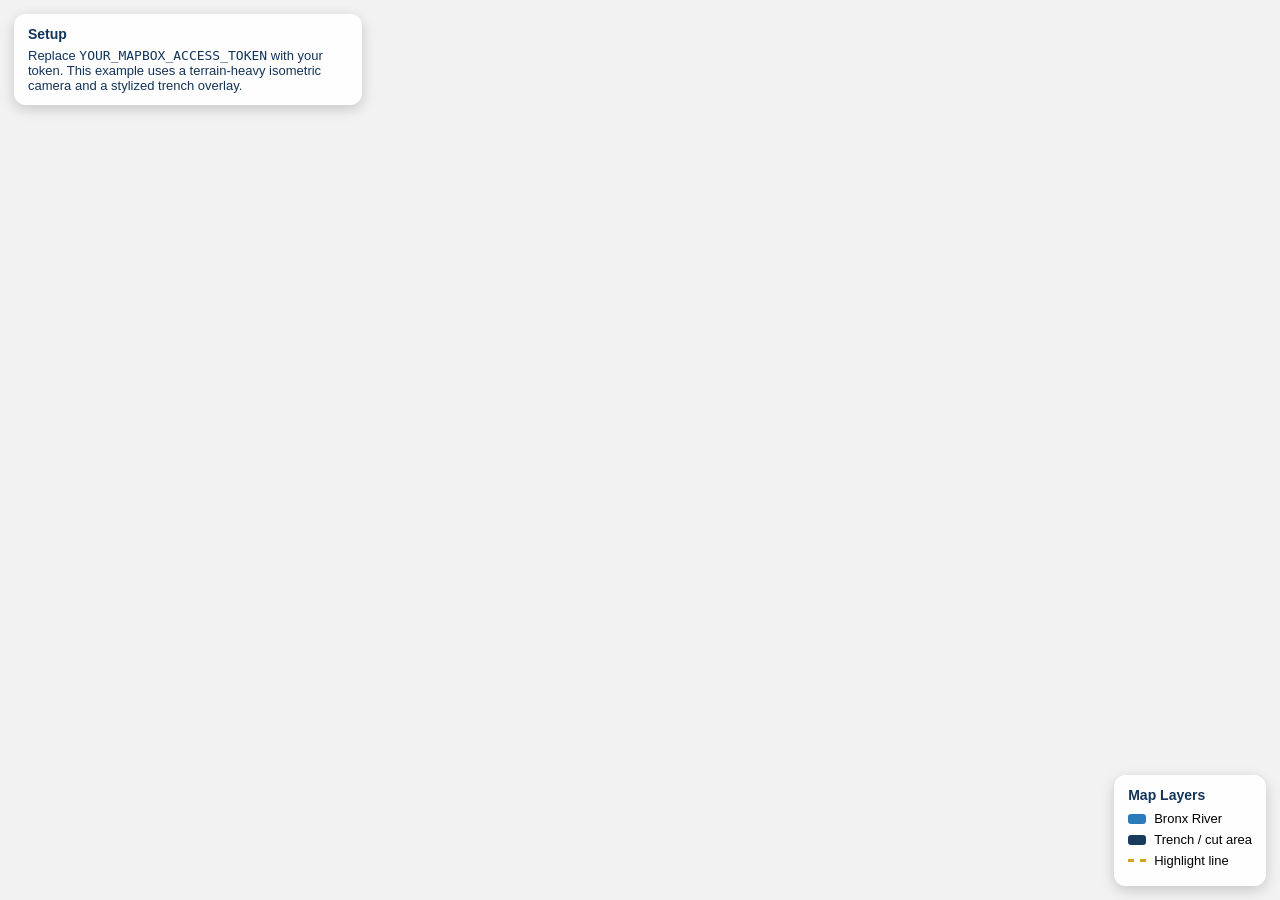
<file: map.html>
<!DOCTYPE html>
<html lang="en">
<head>
  <meta charset="utf-8" />
  <title>Cross Bronx Isometric Terrain Map</title>
  <meta name="viewport" content="width=device-width, initial-scale=1" />

  <link href="https://api.mapbox.com/mapbox-gl-js/v3.4.0/mapbox-gl.css" rel="stylesheet">
  <script src="https://api.mapbox.com/mapbox-gl-js/v3.4.0/mapbox-gl.js"></script>

  <style>
    html, body {
      margin: 0;
      padding: 0;
      width: 100%;
      height: 100%;
      background: #f2f2f2;
      font-family: Arial, sans-serif;
    }

    #map {
      position: absolute;
      inset: 0;
    }

    .label {
      background: rgba(255,255,255,0.92);
      color: #12345b;
      font-weight: 700;
      font-size: 14px;
      line-height: 1.15;
      padding: 6px 10px;
      border-radius: 10px;
      box-shadow: 0 2px 8px rgba(0,0,0,0.18);
      border: 1px solid rgba(18,52,91,0.15);
      white-space: nowrap;
    }

    .pin {
      width: 18px;
      height: 18px;
      border-radius: 50% 50% 50% 0;
      background: #e33b2f;
      transform: rotate(-45deg);
      border: 2px solid white;
      box-shadow: 0 2px 8px rgba(0,0,0,0.25);
      position: relative;
    }

    .pin::after {
      content: "";
      width: 6px;
      height: 6px;
      background: white;
      border-radius: 50%;
      position: absolute;
      left: 4px;
      top: 4px;
    }

    .marker-wrap {
      display: flex;
      align-items: center;
      gap: 8px;
      transform: translateY(-10px);
    }

    .mapboxgl-popup-content {
      border-radius: 12px;
      padding: 10px 12px;
      font-weight: 700;
    }

    .legend {
      position: absolute;
      right: 14px;
      bottom: 14px;
      z-index: 10;
      background: rgba(255,255,255,0.94);
      border-radius: 12px;
      padding: 12px 14px;
      box-shadow: 0 4px 14px rgba(0,0,0,0.18);
      font-size: 13px;
      max-width: 260px;
    }

    .legend h3 {
      margin: 0 0 8px 0;
      font-size: 14px;
      color: #12345b;
    }

    .legend .row {
      display: flex;
      align-items: center;
      gap: 8px;
      margin: 6px 0;
    }

    .swatch {
      width: 18px;
      height: 10px;
      border-radius: 3px;
      flex: 0 0 auto;
    }

    .swatch-river {
      background: #2b7bbb;
    }

    .swatch-trench {
      background: #183b5b;
    }

    .swatch-line {
      height: 0;
      width: 18px;
      border-top: 3px dashed #d1a420;
    }

    .note {
      position: absolute;
      left: 14px;
      top: 14px;
      z-index: 10;
      background: rgba(255,255,255,0.94);
      border-radius: 12px;
      padding: 12px 14px;
      box-shadow: 0 4px 14px rgba(0,0,0,0.18);
      font-size: 13px;
      max-width: 320px;
      color: #12345b;
    }

    .note strong {
      display: block;
      margin-bottom: 6px;
      font-size: 14px;
    }
  </style>
</head>
<body>
  <div id="map"></div>

  <div class="note">
    <strong>Setup</strong>
    Replace <code>YOUR_MAPBOX_ACCESS_TOKEN</code> with your token.
    This example uses a terrain-heavy isometric camera and a stylized trench overlay.
  </div>

  <div class="legend">
    <h3>Map Layers</h3>
    <div class="row"><span class="swatch swatch-river"></span> Bronx River</div>
    <div class="row"><span class="swatch swatch-trench"></span> Trench / cut area</div>
    <div class="row"><span class="swatch-line"></span> Highlight line</div>
  </div>

  <script>
    mapboxgl.accessToken = 'pk.eyJ1Ijoic3JpeWF0aG90YWt1cmEiLCJhIjoiY21kYzhuMG1hMTVrbjJpcHpnZ3Awdjc1dCJ9.bEGwdPmOH5kVaT9RWduC5Q';

    const map = new mapboxgl.Map({
      container: 'map',
      style: 'mapbox://styles/mapbox/satellite-streets-v12',
      center: [-73.8765, 40.8265],
      zoom: 12.6,
      pitch: 72,
      bearing: -36,
      antialias: true,
      hash: false
    });

    const places = [
      { name: 'Bronx River', coords: [-73.8752, 40.8297] },
      { name: 'Starlight Park', coords: [-73.8742, 40.8325] },
      { name: 'Concrete Plant', coords: [-73.8889, 40.8238] },
      { name: 'Concrete Plant Park', coords: [-73.8898, 40.8212] },
      { name: '1244 Manor Ave, Bronx, NY 10472, USA (YMPJ office)', coords: [-73.8659, 40.8217] },
      { name: 'Sheridan Blvd', coords: [-73.8702, 40.8362] },
      { name: 'Bronx River Houses', coords: [-73.8692, 40.8343] },
      { name: 'West Farms Bus Depot - New York City Transit', coords: [-73.8822, 40.8176] },
      { name: 'Bruckner Expressway', coords: [-73.8570, 40.8158] },
      { name: 'Soundview Park', coords: [-73.8608, 40.8102] }
    ];

    const bronxRiverLine = {
      "type": "Feature",
      "geometry": {
        "type": "LineString",
        "coordinates": [
          [-73.8910, 40.8200],
          [-73.8870, 40.8220],
          [-73.8830, 40.8240],
          [-73.8795, 40.8265],
          [-73.8765, 40.8290],
          [-73.8740, 40.8320],
          [-73.8715, 40.8350],
          [-73.8695, 40.8380]
        ]
      },
      "properties": { "name": "Bronx River" }
    };

    const trenchAreas = {
      "type": "FeatureCollection",
      "features": [
        {
          "type": "Feature",
          "properties": { "name": "Cross Bronx trench west" },
          "geometry": {
            "type": "Polygon",
            "coordinates": [[
              [-73.8874, 40.8194],
              [-73.8822, 40.8195],
              [-73.8806, 40.8210],
              [-73.8827, 40.8222],
              [-73.8882, 40.8216],
              [-73.8892, 40.8202],
              [-73.8874, 40.8194]
            ]]
          }
        },
        {
          "type": "Feature",
          "properties": { "name": "Cross Bronx trench center" },
          "geometry": {
            "type": "Polygon",
            "coordinates": [[
              [-73.8785, 40.8211],
              [-73.8718, 40.8211],
              [-73.8708, 40.8228],
              [-73.8728, 40.8240],
              [-73.8792, 40.8238],
              [-73.8800, 40.8222],
              [-73.8785, 40.8211]
            ]]
          }
        },
        {
          "type": "Feature",
          "properties": { "name": "Bruckner trench edge" },
          "geometry": {
            "type": "Polygon",
            "coordinates": [[
              [-73.8680, 40.8150],
              [-73.8613, 40.8147],
              [-73.8598, 40.8163],
              [-73.8615, 40.8174],
              [-73.8679, 40.8171],
              [-73.8690, 40.8160],
              [-73.8680, 40.8150]
            ]]
          }
        }
      ]
    };

    const studyArea = {
      "type": "Feature",
      "geometry": {
        "type": "Polygon",
        "coordinates": [[
          [-73.897, 40.814],
          [-73.849, 40.814],
          [-73.849, 40.841],
          [-73.897, 40.841],
          [-73.897, 40.814]
        ]]
      },
      "properties": {}
    };

    map.on('style.load', () => {
      map.addSource('mapbox-dem', {
        type: 'raster-dem',
        url: 'mapbox://mapbox.mapbox-terrain-dem-v1',
        tileSize: 512,
        maxzoom: 14
      });

      map.setTerrain({ source: 'mapbox-dem', exaggeration: 1.8 });

      map.addLayer({
        id: 'sky',
        type: 'sky',
        paint: {
          'sky-type': 'atmosphere',
          'sky-atmosphere-sun': [0.0, 0.0],
          'sky-atmosphere-sun-intensity': 10
        }
      });

      map.addSource('study-area', {
        type: 'geojson',
        data: studyArea
      });

      map.addLayer({
        id: 'study-area-fill',
        type: 'fill',
        source: 'study-area',
        paint: {
          'fill-color': '#f6f1df',
          'fill-opacity': 0.08
        }
      });

      map.addSource('bronx-river', {
        type: 'geojson',
        data: bronxRiverLine
      });

      map.addLayer({
        id: 'bronx-river-wide',
        type: 'line',
        source: 'bronx-river',
        layout: {
          'line-join': 'round',
          'line-cap': 'round'
        },
        paint: {
          'line-color': '#1f5e93',
          'line-width': 18,
          'line-opacity': 0.9
        }
      });

      map.addLayer({
        id: 'bronx-river-highlight',
        type: 'line',
        source: 'bronx-river',
        layout: {
          'line-join': 'round',
          'line-cap': 'round'
        },
        paint: {
          'line-color': '#69b7ea',
          'line-width': 8,
          'line-opacity': 0.95
        }
      });

      map.addSource('trench-areas', {
        type: 'geojson',
        data: trenchAreas
      });

      map.addLayer({
        id: 'trench-fill',
        type: 'fill-extrusion',
        source: 'trench-areas',
        paint: {
          'fill-extrusion-color': '#214664',
          'fill-extrusion-height': 20,
          'fill-extrusion-base': 0,
          'fill-extrusion-opacity': 0.72
        }
      });

      map.addLayer({
        id: 'trench-outline',
        type: 'line',
        source: 'trench-areas',
        paint: {
          'line-color': '#d4a31f',
          'line-width': 3,
          'line-dasharray': [2, 2]
        }
      });

      const roadLayers = ['road-primary', 'road-secondary-tertiary', 'bridge-primary-secondary-tertiary'];
      roadLayers.forEach(id => {
        if (map.getLayer(id)) {
          map.setPaintProperty(id, 'line-color', '#f4d48c');
        }
      });

      places.forEach(place => {
        const wrapper = document.createElement('div');
        wrapper.className = 'marker-wrap';

        const pin = document.createElement('div');
        pin.className = 'pin';

        const label = document.createElement('div');
        label.className = 'label';
        label.textContent = place.name;

        wrapper.appendChild(pin);
        wrapper.appendChild(label);

        new mapboxgl.Marker({ element: wrapper, anchor: 'bottom-left' })
          .setLngLat(place.coords)
          .setPopup(new mapboxgl.Popup({ offset: 20 }).setText(place.name))
          .addTo(map);
      });

      map.flyTo({
        center: [-73.8765, 40.8265],
        zoom: 12.8,
        pitch: 74,
        bearing: -38,
        speed: 0.35,
        curve: 1.25,
        essential: true
      });
    });

    map.addControl(new mapboxgl.NavigationControl(), 'top-right');
    map.addControl(new mapboxgl.ScaleControl({ maxWidth: 120, unit: 'imperial' }));
  </script>
</body>
</html>
</file>
